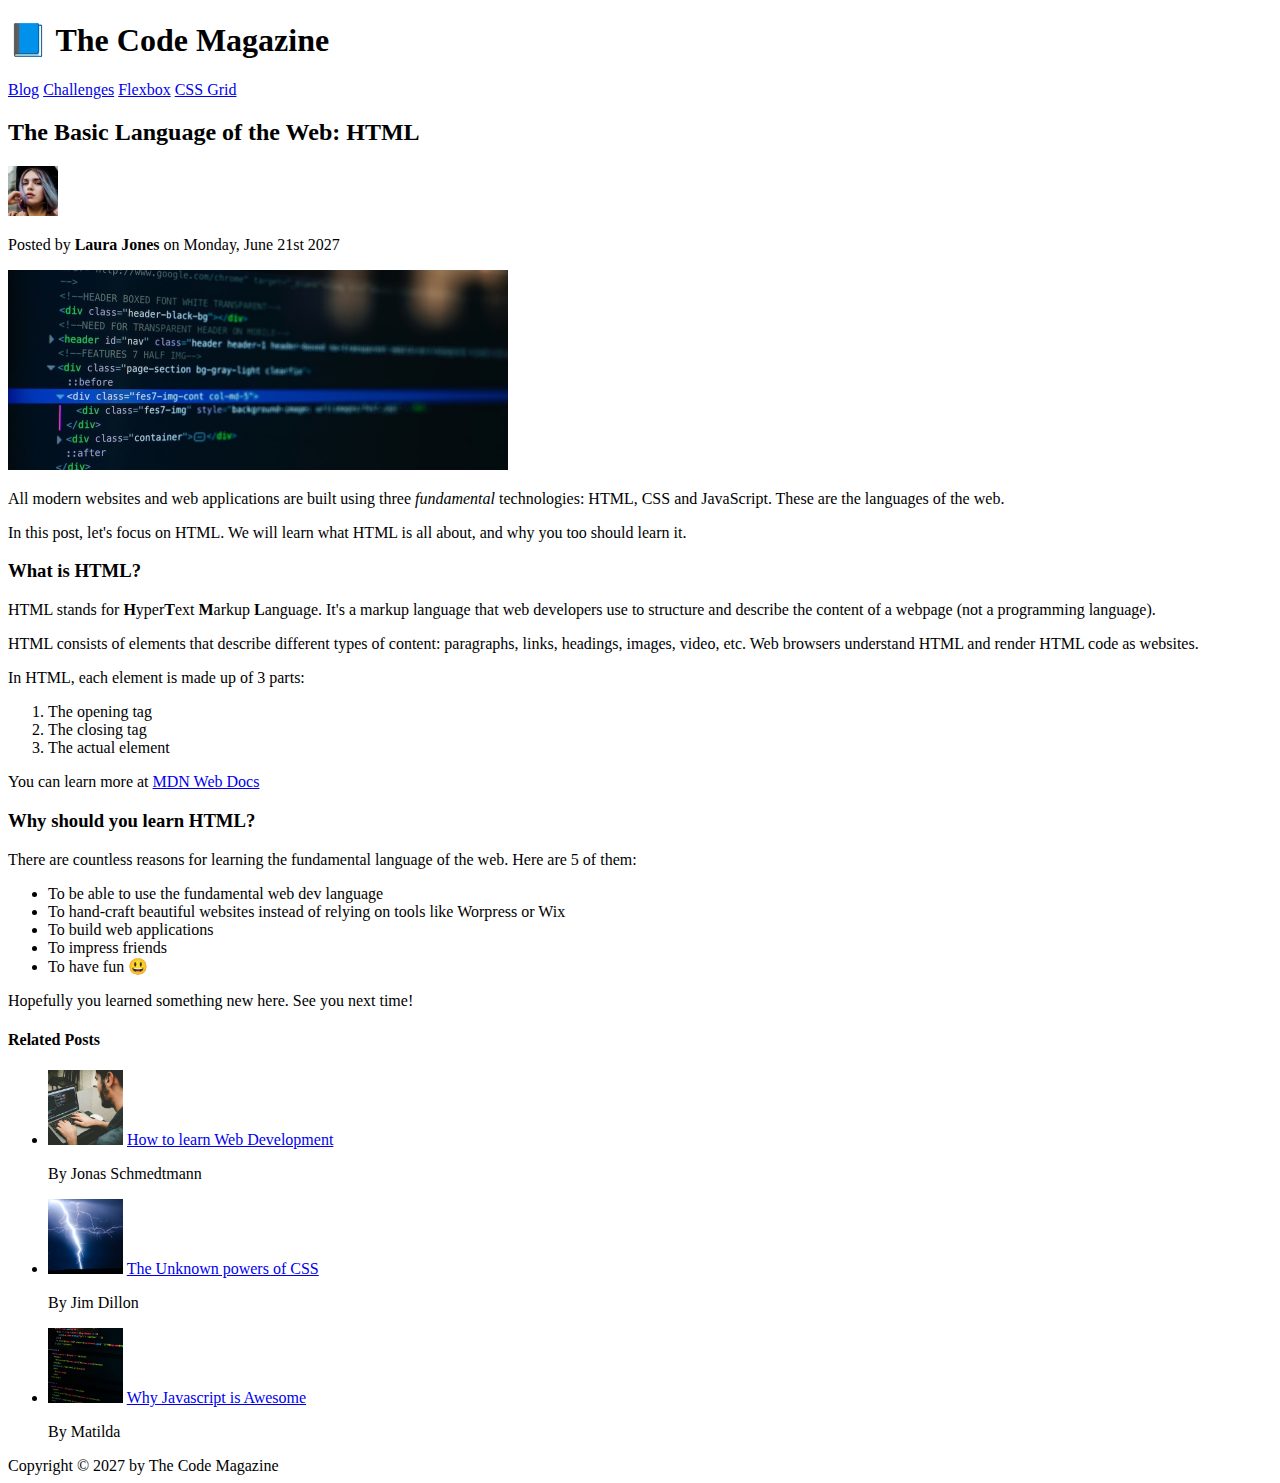
<file: 02-HTML-Fundamentals/index.html>
<!DOCTYPE html>
<html>
  <head>
    <meta charset="UTF-8" />
    <title>The Basic Language of the Web: HTML</title>
  </head>
  <body>
    <header>
      <h1>📘 The Code Magazine</h1>
      <nav>
        <a href="blog.html">Blog</a>
        <a href="#">Challenges</a>
        <a href="#">Flexbox</a>
        <a href="#">CSS Grid</a>
      </nav>
    </header>
    <article>
      <header>
        <h2>The Basic Language of the Web: HTML</h2>
        <img
          src="images/laura-jones.jpg"
          alt="Author of Blog"
          width="50"
          height="50"
        />
        <p>Posted by <strong>Laura Jones</strong> on Monday, June 21st 2027</p>

        <img src="images/post-img.jpg" alt="Screen code" width="500" />
      </header>
      <p>
        All modern websites and web applications are built using three
        <em>fundamental</em>
        technologies: HTML, CSS and JavaScript. These are the languages of the
        web.
      </p>
      <p>
        In this post, let's focus on HTML. We will learn what HTML is all about,
        and why you too should learn it.
      </p>
      <h3>What is HTML?</h3>
      <p>
        HTML stands for <strong>H</strong>yper<strong>T</strong>ext
        <strong>M</strong>arkup <strong>L</strong>anguage. It's a markup
        language that web developers use to structure and describe the content
        of a webpage (not a programming language).
      </p>

      <p>
        HTML consists of elements that describe different types of content:
        paragraphs, links, headings, images, video, etc. Web browsers understand
        HTML and render HTML code as websites.
      </p>

      <p>In HTML, each element is made up of 3 parts:</p>
      <ol>
        <li>The opening tag</li>
        <li>The closing tag</li>
        <li>The actual element</li>
      </ol>
      <p>
        You can learn more at
        <a
          href="https://developer.mozilla.org/en-US/docs/Web/HTML/Element"
          target="_blank"
          >MDN Web Docs
        </a>
      </p>
      <h3>Why should you learn HTML?</h3>
      <p>
        There are countless reasons for learning the fundamental language of the
        web. Here are 5 of them:
      </p>
      <ul>
        <li>To be able to use the fundamental web dev language</li>
        <li>
          To hand-craft beautiful websites instead of relying on tools like
          Worpress or Wix
        </li>

        <li>To build web applications</li>
        <li>To impress friends</li>
        <li>To have fun 😃</li>
      </ul>
      <p>Hopefully you learned something new here. See you next time!</p>
    </article>
    <aside>
      <h4>Related Posts</h4>
      <ul>
        <li>
          <img
            src="images/related-1.jpg"
            alt="Coding person"
            width="75"
            height="75"
          />
          <a href="#">How to learn Web Development</a>
          <p>By Jonas Schmedtmann</p>
        </li>
        <li>
          <img
            src="images/related-2.jpg"
            alt="Lighting"
            width="75"
            height="75"
          />
          <a href="#">The Unknown powers of CSS</a>
          <p>By Jim Dillon</p>
        </li>
        <li>
          <img
            src="images/related-3.jpg"
            alt="Javascript"
            width="75"
            height="75"
          />
          <a href="#">Why Javascript is Awesome</a>
          <p>By Matilda</p>
        </li>
      </ul>
    </aside>
    <footer>Copyright &copy; 2027 by The Code Magazine</footer>
  </body>
</html>
</file>
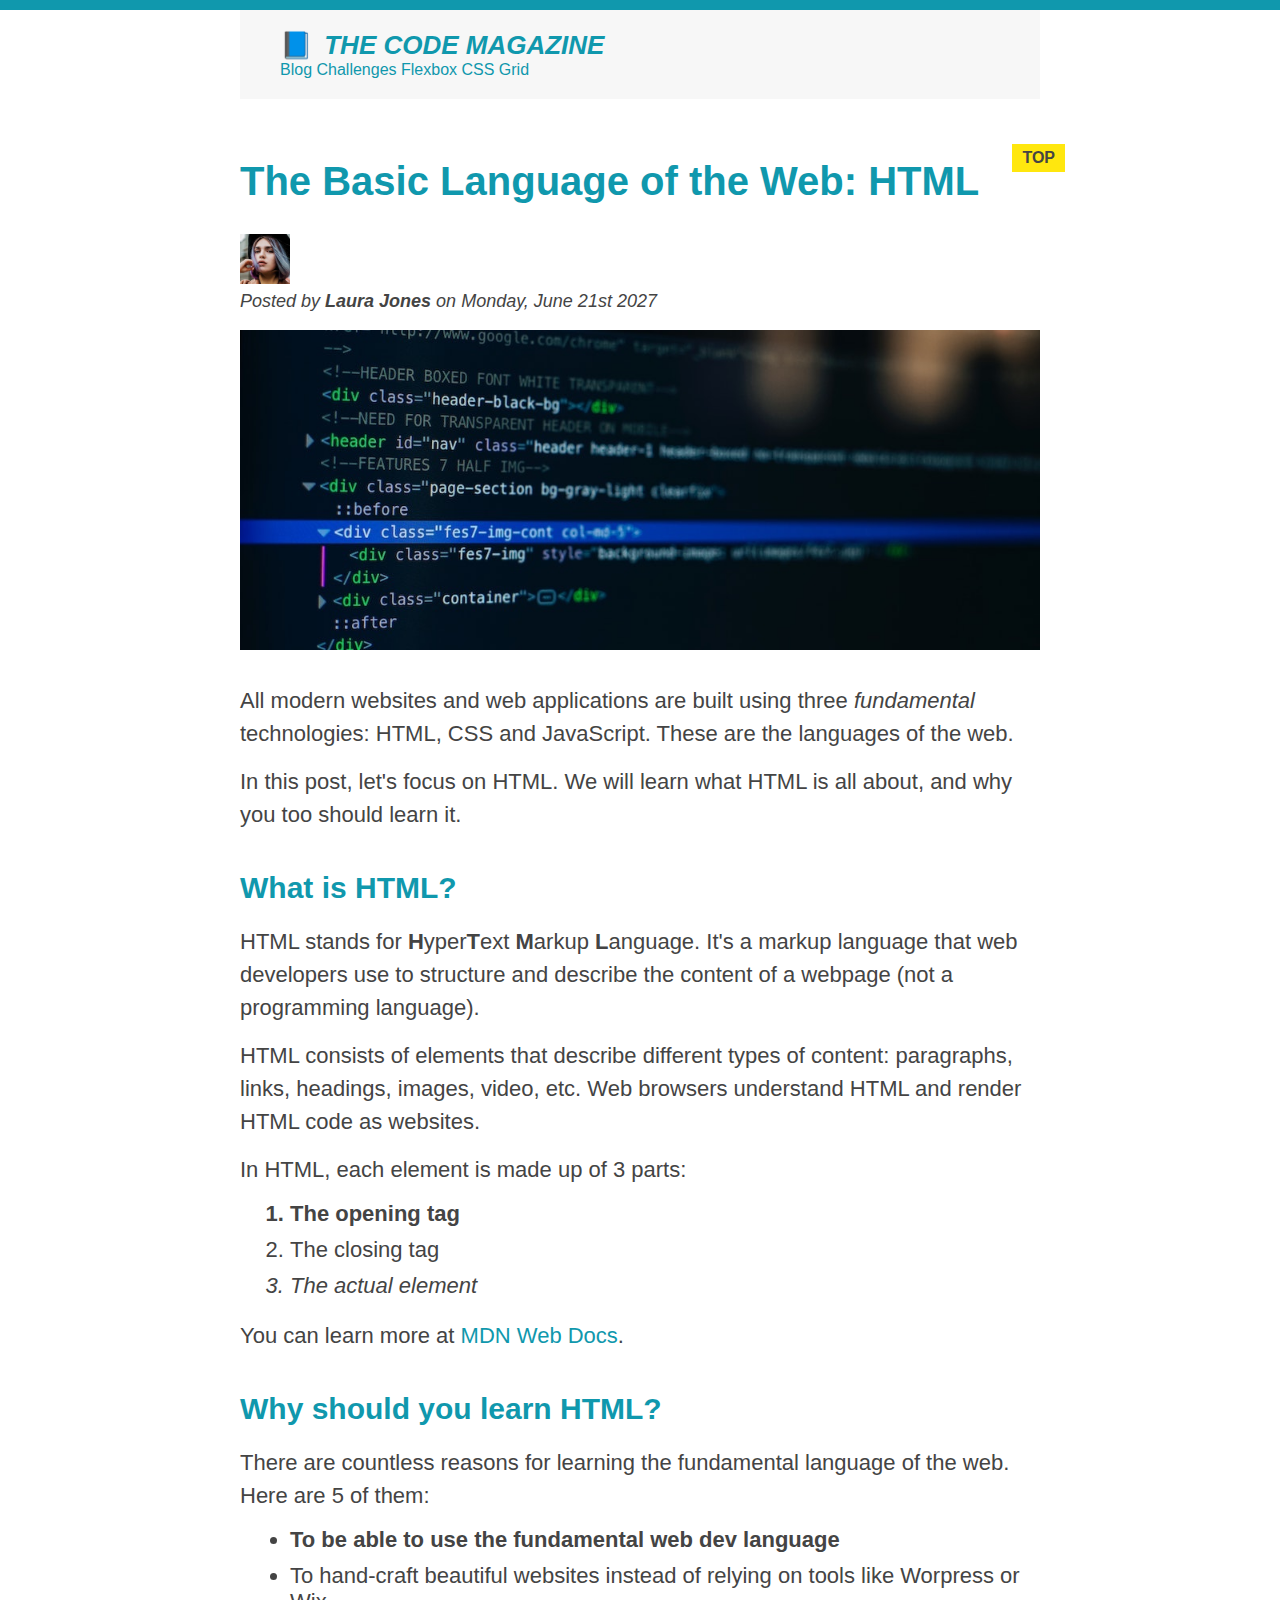
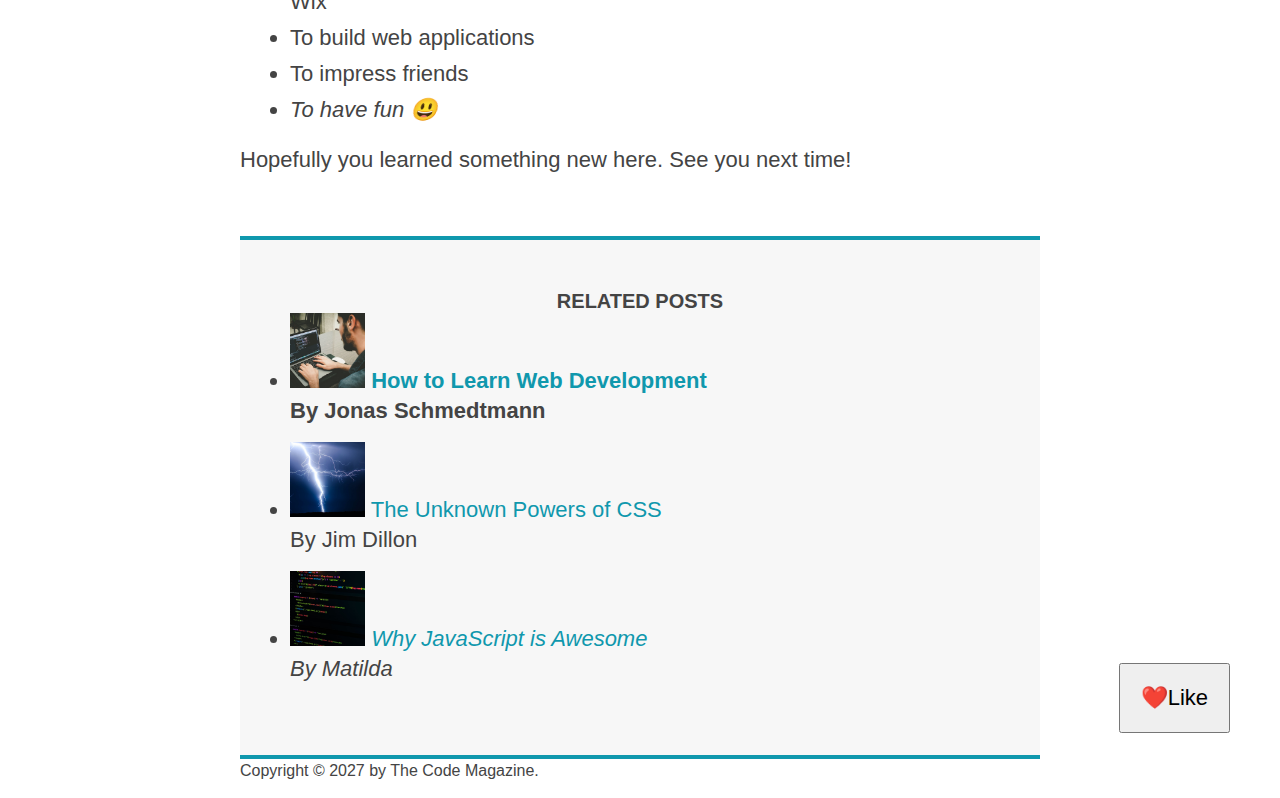
<file: 03-CSS-Fundamentals/index.html>
<!DOCTYPE html>
<html lang="en">
  <head>
    <meta charset="UTF-8" />
    <title>The Basic Language of the Web: HTML</title>
    <link rel="stylesheet" href="style.css" />
  </head>

  <body>
    <!--
    <h1>The Basic Language of the Web: HTML</h1>
    <h2>The Basic Language of the Web: HTML</h2>
    <h3>The Basic Language of the Web: HTML</h3>
    <h4>The Basic Language of the Web: HTML</h4>
    <h5>The Basic Language of the Web: HTML</h5>
    <h6>The Basic Language of the Web: HTML</h6>
    -->
    <div class="container">
      <header class="main-header">
        <h1 class="">📘 The Code Magazine</h1>

        <nav>
          <a href="blog.html">Blog</a>
          <a href="#">Challenges</a>
          <a href="#">Flexbox</a>
          <a href="#">CSS Grid</a>
        </nav>
      </header>

      <article>
        <header class="post-header">
          <h2>The Basic Language of the Web: HTML</h2>

          <img
            src="img/laura-jones.jpg"
            alt="Headshot of Laura Jones"
            height="50"
            width="50"
          />

          <p class="author">
            Posted by <strong>Laura Jones</strong> on Monday, June 21st 2027
          </p>

          <img
            src="img/post-img.jpg"
            alt="HTML code on a screen"
            width="500"
            height="200"
            class="post-img"
          />
        </header>

        <p>
          All modern websites and web applications are built using three
          <em>fundamental</em>
          technologies: HTML, CSS and JavaScript. These are the languages of the
          web.
        </p>

        <p>
          In this post, let's focus on HTML. We will learn what HTML is all
          about, and why you too should learn it.
        </p>

        <h3>What is HTML?</h3>
        <p>
          HTML stands for <strong>H</strong>yper<strong>T</strong>ext
          <strong>M</strong>arkup <strong>L</strong>anguage. It's a markup
          language that web developers use to structure and describe the content
          of a webpage (not a programming language).
        </p>
        <p>
          HTML consists of elements that describe different types of content:
          paragraphs, links, headings, images, video, etc. Web browsers
          understand HTML and render HTML code as websites.
        </p>
        <p>In HTML, each element is made up of 3 parts:</p>

        <ol>
          <li>The opening tag</li>
          <li>The closing tag</li>
          <li>The actual element</li>
        </ol>

        <p>
          You can learn more at
          <a
            href="https://developer.mozilla.org/en-US/docs/Web/HTML"
            target="_blank"
            >MDN Web Docs</a
          >.
        </p>

        <h3>Why should you learn HTML?</h3>

        <p>
          There are countless reasons for learning the fundamental language of
          the web. Here are 5 of them:
        </p>

        <ul>
          <li>To be able to use the fundamental web dev language</li>
          <li>
            To hand-craft beautiful websites instead of relying on tools like
            Worpress or Wix
          </li>
          <li>To build web applications</li>
          <li>To impress friends</li>
          <li>To have fun 😃</li>
        </ul>

        <p>Hopefully you learned something new here. See you next time!</p>
      </article>

      <aside>
        <h4>Related posts</h4>

        <ul>
          <li>
            <img
              src="img/related-1.jpg"
              alt="Person programming"
              width="75"
              width="75"
            />
            <a href="#">How to Learn Web Development</a>
            <p>By Jonas Schmedtmann</p>
          </li>
          <li>
            <img
              src="img/related-2.jpg"
              alt="Lightning"
              width="75"
              heigth="75"
            />
            <a href="#">The Unknown Powers of CSS</a>
            <p>By Jim Dillon</p>
          </li>
          <li>
            <img
              src="img/related-3.jpg"
              alt="JavaScript code on a screen"
              width="75"
              height="75"
            />
            <a href="#">Why JavaScript is Awesome</a>
            <p>By Matilda</p>
          </li>
        </ul>
      </aside>

      <footer><p>Copyright &copy; 2027 by The Code Magazine.</p></footer>
      <button>❤️Like</button>
    </div>
  </body>
</html>
</file>
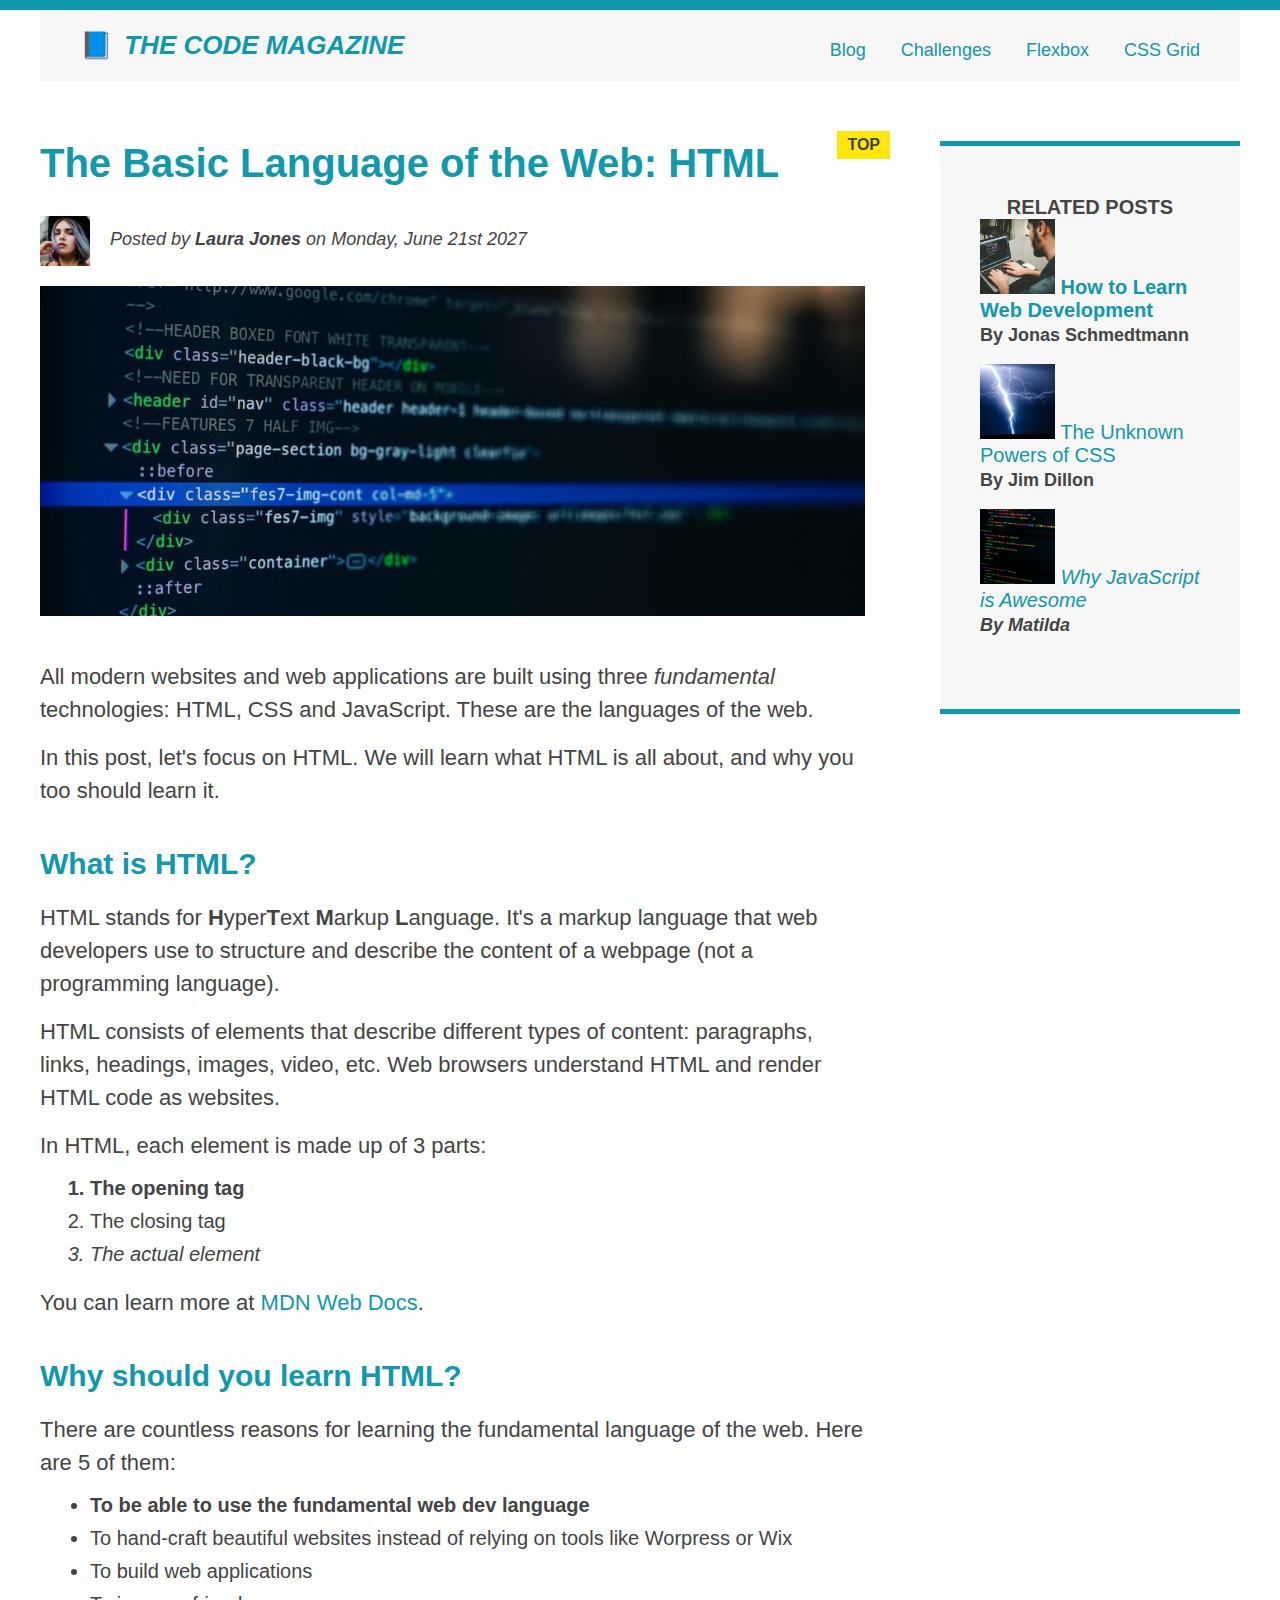
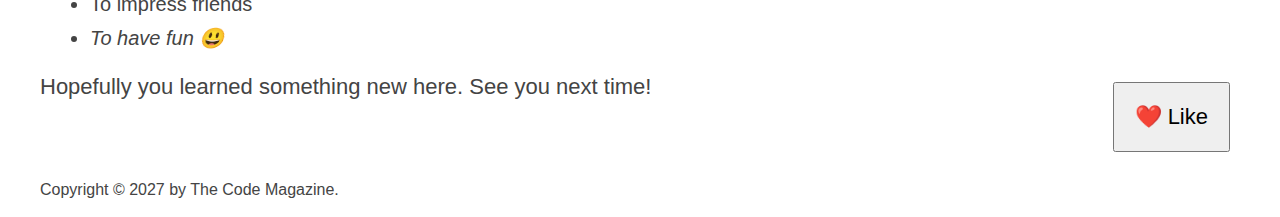
<file: 04-CSS-Layouts/index.html>
<!DOCTYPE html>
<html lang="en">
  <head>
    <meta charset="UTF-8" />
    <link href="style.css" rel="stylesheet" />

    <title>The Basic Language of the Web: HTML</title>
  </head>
  <body>
    <!--
    <h1>The Basic Language of the Web: HTML</h1>
    <h2>The Basic Language of the Web: HTML</h2>
    <h3>The Basic Language of the Web: HTML</h3>
    <h4>The Basic Language of the Web: HTML</h4>
    <h5>The Basic Language of the Web: HTML</h5>
    <h6>The Basic Language of the Web: HTML</h6>
    -->

    <div class="container">
      <header class="main-header clearfix">
        <h1>📘 The Code Magazine</h1>

        <nav>
          <!-- <strong>This is the navigation</strong> -->
          <a href="blog.html">Blog</a>
          <a href="#">Challenges</a>
          <a href="flexbox.html">Flexbox</a>
          <a href="css-grid.html">CSS Grid</a>
        </nav>
      </header>

      <article>
        <header class="post-header">
          <h2>The Basic Language of the Web: HTML</h2>

          <img
            src="img/laura-jones.jpg"
            alt="Headshot of Laura Jones"
            height="50"
            width="50"
            class="author-img"
          />

          <p id="author" class="author">
            Posted by <strong>Laura Jones</strong> on Monday, June 21st 2027
          </p>

          <img
            src="img/post-img.jpg"
            alt="HTML code on a screen"
            width="500"
            height="200"
            class="post-img"
          />
          <button>❤️ Like</button>
        </header>

        <p>
          All modern websites and web applications are built using three
          <em>fundamental</em>
          technologies: HTML, CSS and JavaScript. These are the languages of the
          web.
        </p>

        <p>
          In this post, let's focus on HTML. We will learn what HTML is all
          about, and why you too should learn it.
        </p>

        <h3>What is HTML?</h3>
        <p>
          HTML stands for <strong>H</strong>yper<strong>T</strong>ext
          <strong>M</strong>arkup <strong>L</strong>anguage. It's a markup
          language that web developers use to structure and describe the content
          of a webpage (not a programming language).
        </p>
        <p>
          HTML consists of elements that describe different types of content:
          paragraphs, links, headings, images, video, etc. Web browsers
          understand HTML and render HTML code as websites.
        </p>
        <p>In HTML, each element is made up of 3 parts:</p>

        <ol>
          <li class="first-li">The opening tag</li>
          <li>The closing tag</li>
          <li>The actual element</li>
        </ol>

        <p>
          You can learn more at
          <a
            href="https://developer.mozilla.org/en-US/docs/Web/HTML"
            target="_blank"
            >MDN Web Docs</a
          >.
        </p>

        <h3>Why should you learn HTML?</h3>

        <p>
          There are countless reasons for learning the fundamental language of
          the web. Here are 5 of them:
        </p>

        <ul>
          <li class="first-li">
            To be able to use the fundamental web dev language
          </li>
          <li>
            To hand-craft beautiful websites instead of relying on tools like
            Worpress or Wix
          </li>
          <li>To build web applications</li>
          <li>To impress friends</li>
          <li>To have fun 😃</li>
        </ul>

        <p>Hopefully you learned something new here. See you next time!</p>
      </article>

      <aside>
        <h4>Related posts</h4>

        <ul class="related">
          <li>
            <img
              src="img/related-1.jpg"
              alt="Person programming"
              width="75"
              height="75"
            />
            <a href="#">How to Learn Web Development</a>
            <p class="related-author">By Jonas Schmedtmann</p>
          </li>
          <li>
            <img
              src="img/related-2.jpg"
              alt="Lightning"
              width="75"
              height="75"
            />
            <a href="#">The Unknown Powers of CSS</a>
            <p class="related-author">By Jim Dillon</p>
          </li>
          <li>
            <img
              src="img/related-3.jpg"
              alt="JavaScript code on a screen"
              width="75"
              height="75"
            />
            <a href="#">Why JavaScript is Awesome</a>
            <p class="related-author">By Matilda</p>
          </li>
        </ul>
      </aside>

      <footer>
        <p id="copyright" class="copyright text">
          Copyright &copy; 2027 by The Code Magazine.
        </p>
      </footer>
    </div>
  </body>
</html>
</file>
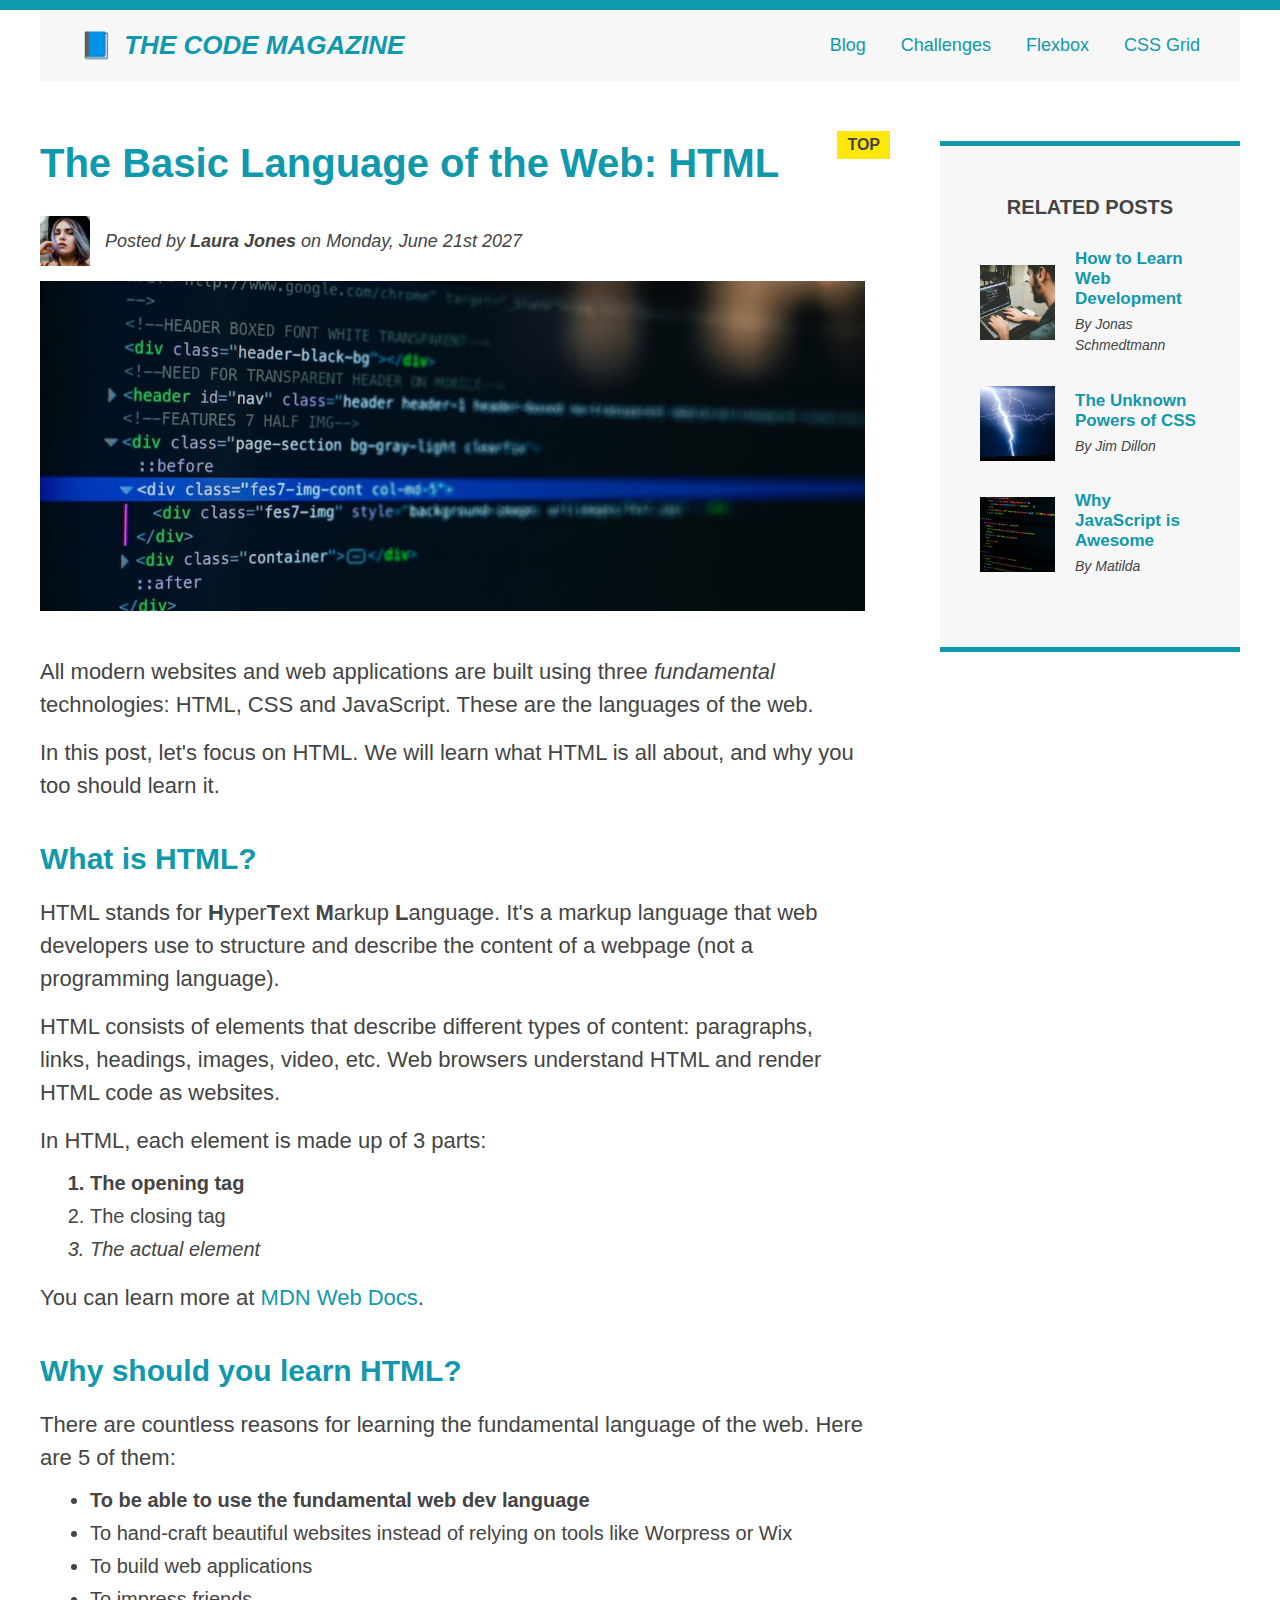
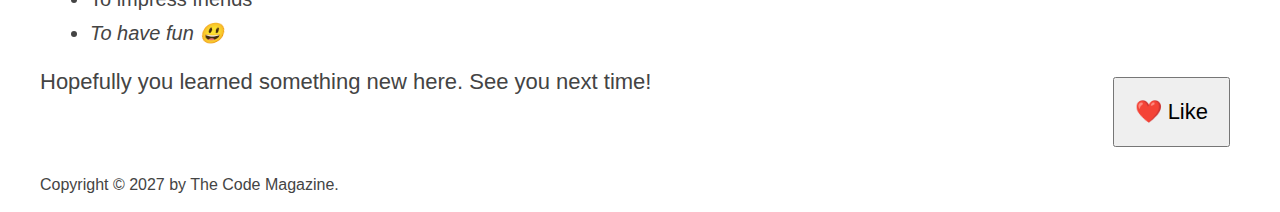
<file: 04-CSS-Layouts/Flex-box/index.html>
<!DOCTYPE html>
<html lang="en">
  <head>
    <meta charset="UTF-8" />
    <link href="style.css" rel="stylesheet" />

    <title>The Basic Language of the Web: HTML</title>
  </head>
  <body>
    <!--
    <h1>The Basic Language of the Web: HTML</h1>
    <h2>The Basic Language of the Web: HTML</h2>
    <h3>The Basic Language of the Web: HTML</h3>
    <h4>The Basic Language of the Web: HTML</h4>
    <h5>The Basic Language of the Web: HTML</h5>
    <h6>The Basic Language of the Web: HTML</h6>
    -->

    <div class="container">
      <header class="main-header clearfix">
        <h1>📘 The Code Magazine</h1>

        <nav>
          <!-- <strong>This is the navigation</strong> -->
          <a href="blog.html">Blog</a>
          <a href="#">Challenges</a>
          <a href="flexbox.html">Flexbox</a>
          <a href="css-grid.html">CSS Grid</a>
        </nav>
      </header>

      <div class="row">
        <article>
          <header class="post-header">
            <h2>The Basic Language of the Web: HTML</h2>

            <div class="author-box">
              <img
                src="img/laura-jones.jpg"
                alt="Headshot of Laura Jones"
                height="50"
                width="50"
                class="author-img"
              />

              <p id="author" class="author">
                Posted by <strong>Laura Jones</strong> on Monday, June 21st 2027
              </p>
            </div>

            <img
              src="img/post-img.jpg"
              alt="HTML code on a screen"
              width="500"
              height="200"
              class="post-img"
            />
            <button>❤️ Like</button>
          </header>

          <p>
            All modern websites and web applications are built using three
            <em>fundamental</em>
            technologies: HTML, CSS and JavaScript. These are the languages of
            the web.
          </p>

          <p>
            In this post, let's focus on HTML. We will learn what HTML is all
            about, and why you too should learn it.
          </p>

          <h3>What is HTML?</h3>
          <p>
            HTML stands for <strong>H</strong>yper<strong>T</strong>ext
            <strong>M</strong>arkup <strong>L</strong>anguage. It's a markup
            language that web developers use to structure and describe the
            content of a webpage (not a programming language).
          </p>
          <p>
            HTML consists of elements that describe different types of content:
            paragraphs, links, headings, images, video, etc. Web browsers
            understand HTML and render HTML code as websites.
          </p>
          <p>In HTML, each element is made up of 3 parts:</p>

          <ol>
            <li class="first-li">The opening tag</li>
            <li>The closing tag</li>
            <li>The actual element</li>
          </ol>

          <p>
            You can learn more at
            <a
              href="https://developer.mozilla.org/en-US/docs/Web/HTML"
              target="_blank"
              >MDN Web Docs</a
            >.
          </p>

          <h3>Why should you learn HTML?</h3>

          <p>
            There are countless reasons for learning the fundamental language of
            the web. Here are 5 of them:
          </p>

          <ul>
            <li class="first-li">
              To be able to use the fundamental web dev language
            </li>
            <li>
              To hand-craft beautiful websites instead of relying on tools like
              Worpress or Wix
            </li>
            <li>To build web applications</li>
            <li>To impress friends</li>
            <li>To have fun 😃</li>
          </ul>

          <p>Hopefully you learned something new here. See you next time!</p>
        </article>

        <aside>
          <h4>Related posts</h4>

          <ul class="related">
            <li class="related-post">
              <img
                src="img/related-1.jpg"
                alt="Person programming"
                width="75"
                height="75"
              />
              <div>
                <a href="#" class="related-link"
                  >How to Learn Web Development</a
                >
                <p class="related-author">By Jonas Schmedtmann</p>
              </div>
            </li>
            <li class="related-post">
              <img
                src="img/related-2.jpg"
                alt="Lightning"
                width="75"
                height="75"
              />
              <div>
                <a href="#" class="related-link">The Unknown Powers of CSS</a>
                <p class="related-author">By Jim Dillon</p>
              </div>
            </li>
            <li class="related-post">
              <img
                src="img/related-3.jpg"
                alt="JavaScript code on a screen"
                width="75"
                height="75"
              />
              <div>
                <a href="#" class="related-link">Why JavaScript is Awesome</a>
                <p class="related-author">By Matilda</p>
              </div>
            </li>
          </ul>
        </aside>
      </div>

      <footer>
        <p id="copyright" class="copyright text">
          Copyright &copy; 2027 by The Code Magazine.
        </p>
      </footer>
    </div>
  </body>
</html>
</file>
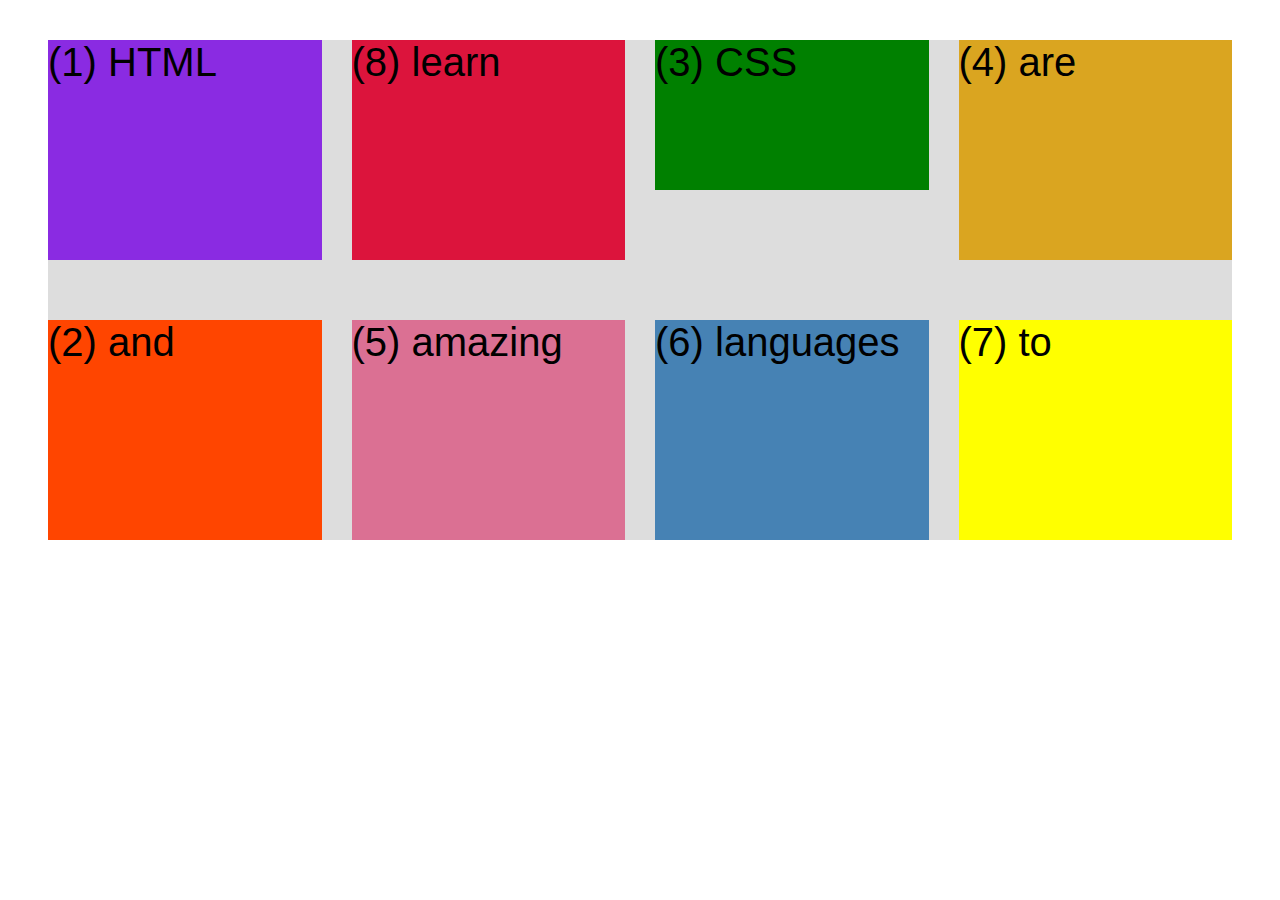
<file: 04-CSS-Layouts/css-grid.html>
<!DOCTYPE html>
<html lang="en">
  <head>
    <meta charset="UTF-8" />
    <meta http-equiv="X-UA-Compatible" content="IE=edge" />
    <meta name="viewport" content="width=device-width, initial-scale=1.0" />
    <title>CSS Grid</title>
    <style>
      .el--1 {
        background-color: blueviolet;
      }
      .el--2 {
        background-color: orangered;
        grid-column: 1/2;
        grid-row: 2/3;
      }
      .el--3 {
        background-color: green;
        height: 150px;
      }
      .el--4 {
        background-color: goldenrod;
      }
      .el--5 {
        background-color: palevioletred;
      }
      .el--6 {
        background-color: steelblue;
      }
      .el--7 {
        background-color: yellow;
      }
      .el--8 {
        background-color: crimson;
        grid-column: 2/3;
        grid-row: 1/2;
      }

      .container--1 {
        /* STARTER */
        font-family: sans-serif;
        background-color: #ddd;
        font-size: 40px;
        margin: 40px;
        height: 500px;
        display: grid;
        grid-template-columns: repeat(4, 1fr);
        grid-template-rows: 1fr 1fr;
        column-gap: 30px;
        row-gap: 60px;

        /* CSS GRID */
      }

      .container--2 {
        /* STARTER */
        font-family: sans-serif;
        background-color: black;
        font-size: 40px;
        margin: 100px;
        display: none;
        width: 1000px;
        height: 600px;

        /* CSS GRID */
      }
    </style>
  </head>
  <body>
    <div class="container--1">
      <div class="el el--1">(1) HTML</div>
      <div class="el el--2">(2) and</div>
      <div class="el el--3">(3) CSS</div>
      <div class="el el--4">(4) are</div>
      <div class="el el--5">(5) amazing</div>
      <div class="el el--6">(6) languages</div>
      <div class="el el--7">(7) to</div>
      <div class="el el--8">(8) learn</div>
    </div>

    <div class="container--2">
      <div class="el el--1">(1)</div>
      <div class="el el--3">(3)</div>
      <div class="el el--4">(4)</div>
      <div class="el el--5">(5)</div>
      <div class="el el--6">(6)</div>
      <div class="el el--7">(7)</div>
    </div>
  </body>
</html>
</file>
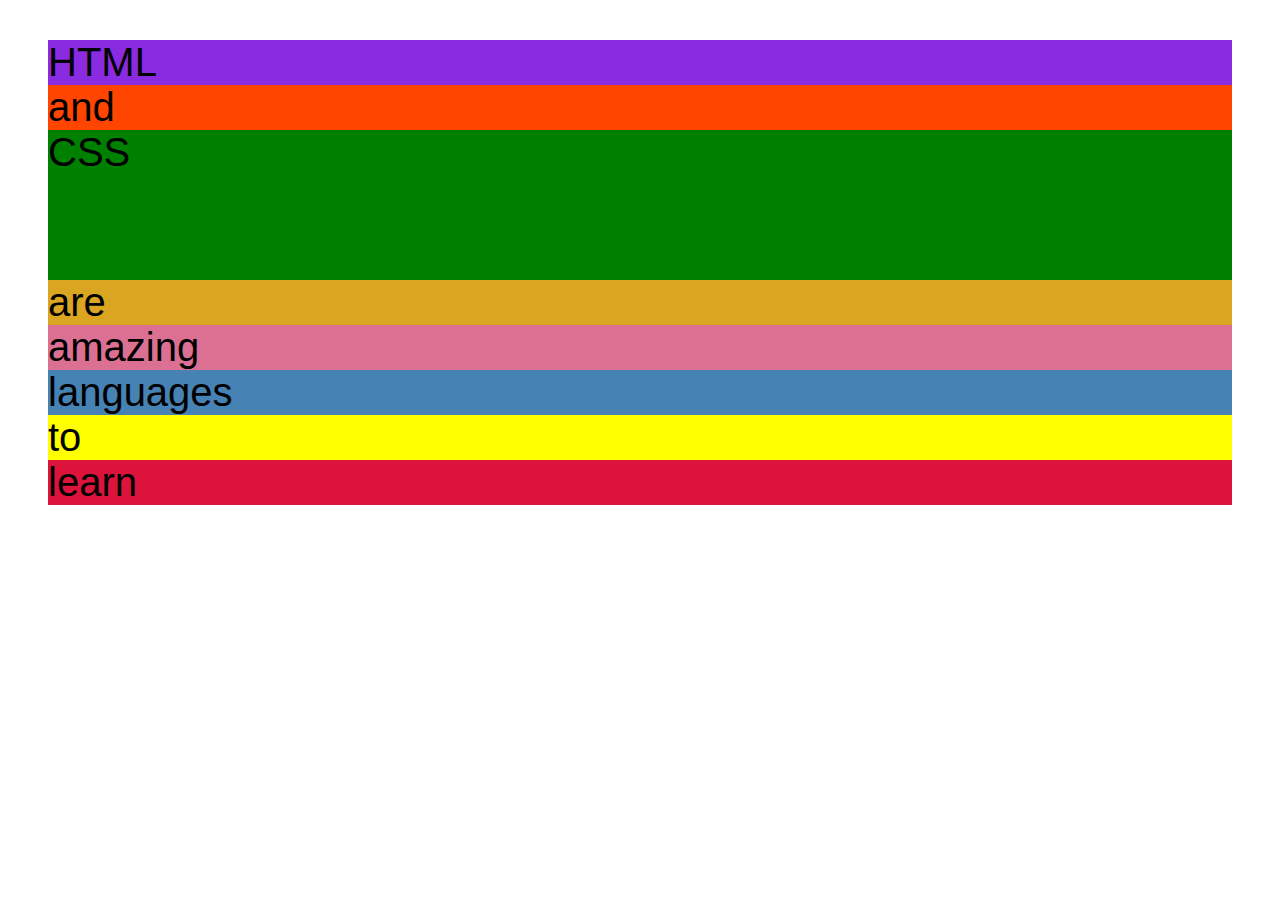
<file: 04-CSS-Layouts/flexbox.html>
<!DOCTYPE html>
<html lang="en">
  <head>
    <meta charset="UTF-8" />
    <meta http-equiv="X-UA-Compatible" content="IE=edge" />
    <meta name="viewport" content="width=device-width, initial-scale=1.0" />
    <title>Flexbox</title>
    <style>
      .el--1 {
        background-color: blueviolet;
      }
      .el--2 {
        background-color: orangered;
      }
      .el--3 {
        background-color: green;
        height: 150px;
      }
      .el--4 {
        background-color: goldenrod;
      }
      .el--5 {
        background-color: palevioletred;
      }
      .el--6 {
        background-color: steelblue;
      }
      .el--7 {
        background-color: yellow;
      }
      .el--8 {
        background-color: crimson;
      }

      .container {
        /* STARTER */
        font-family: sans-serif;
        background-color: #ddd;
        font-size: 40px;
        margin: 40px;

        /* FLEXBOX */
      }
    </style>
  </head>
  <body>
    <div class="container">
      <div class="el el--1">HTML</div>
      <div class="el el--2">and</div>
      <div class="el el--3">CSS</div>
      <div class="el el--4">are</div>
      <div class="el el--5">amazing</div>
      <div class="el el--6">languages</div>
      <div class="el el--7">to</div>
      <div class="el el--8">learn</div>
    </div>
  </body>
</html>
</file>
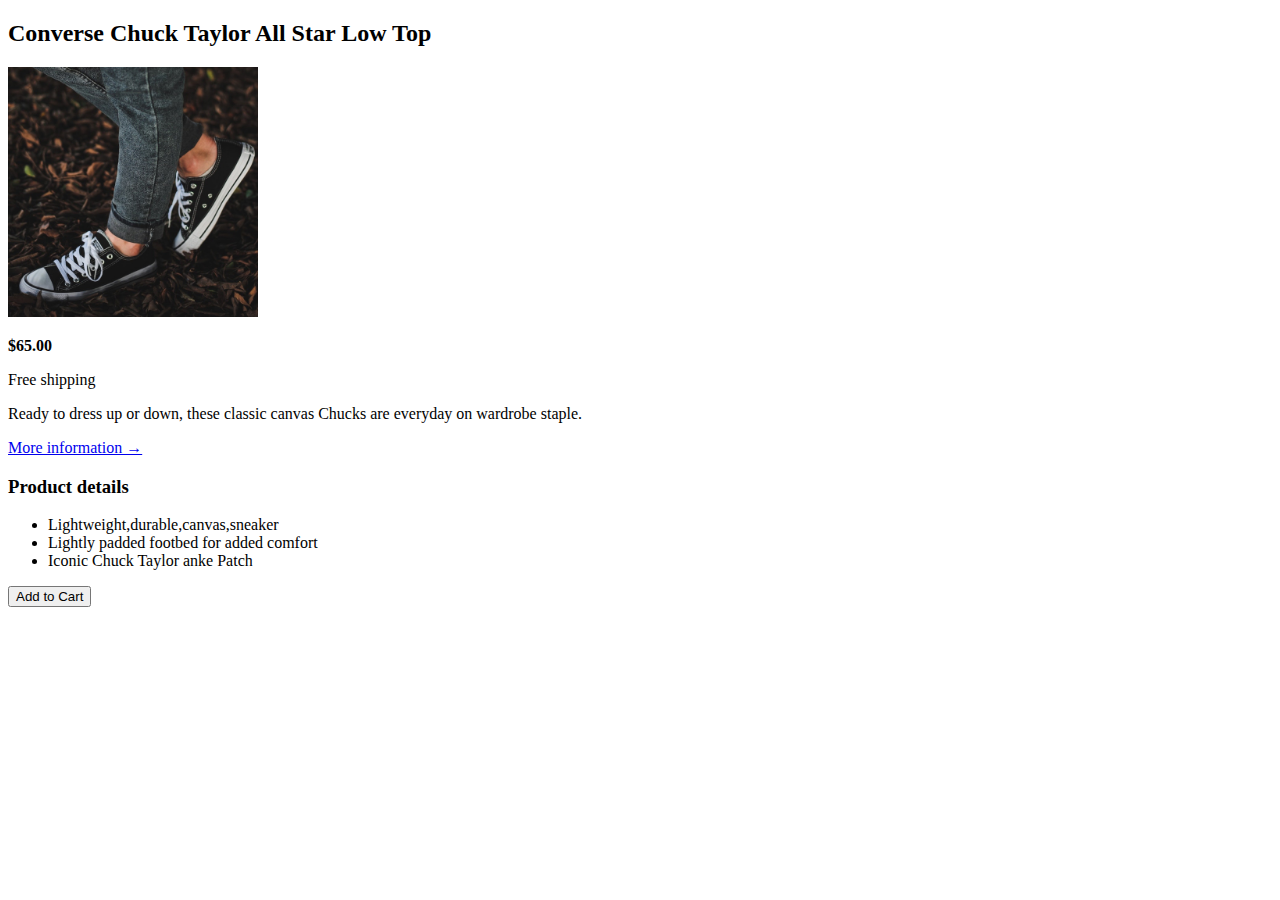
<file: 02-HTML-Fundamentals/challenges/challenge.html>
<!DOCTYPE html>
<html lang="en">
  <head>
    <meta charset="UTF-8" />
    <meta http-equiv="X-UA-Compatible" content="IE=edge" />
    <meta name="viewport" content="width=device-width, initial-scale=1.0" />
    <title>Taylor shoes</title>
  </head>
  <body>
    <article>
      <h2>Converse Chuck Taylor All Star Low Top</h2>
      <img src="images/shoes.jpg" alt="Taylor shoes" width="250" height="250" />
      <p><strong>$65.00</strong></p>
      <p>Free shipping</p>
      <p>
        Ready to dress up or down, these classic canvas Chucks are everyday on
        wardrobe staple.
      </p>
      <a href="#">More information &rightarrow;</a>
      <h3>Product details</h3>
      <ul>
        <li>Lightweight,durable,canvas,sneaker</li>
        <li>Lightly padded footbed for added comfort</li>
        <li>Iconic Chuck Taylor anke Patch</li>
      </ul>
      <button>Add to Cart</button>
    </article>
  </body>
</html>
</file>
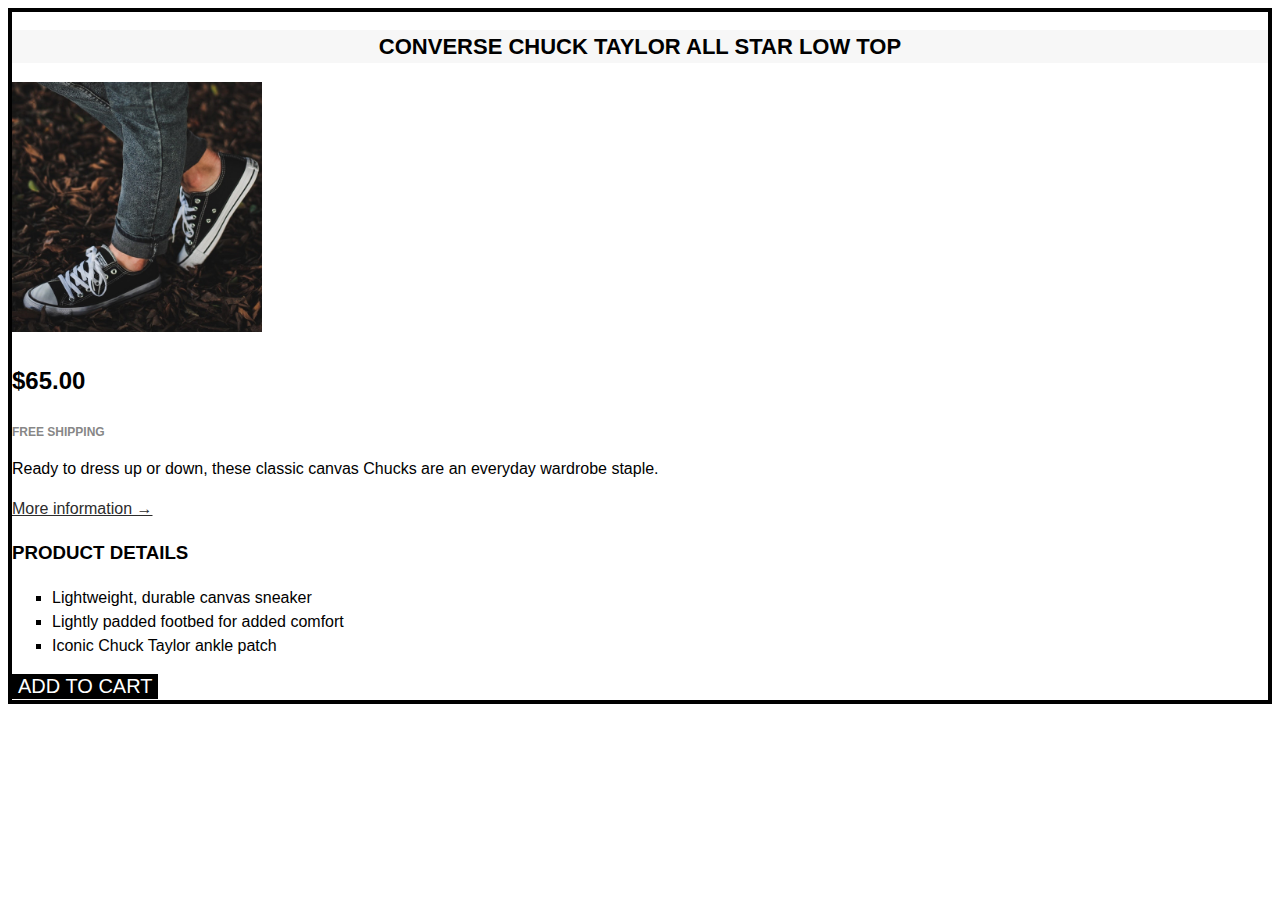
<file: 03-CSS-Fundamentals/challenges/challenge1.html>
<!DOCTYPE html>
<html lang="en">
  <head>
    <meta charset="UTF-8" />
    <meta http-equiv="X-UA-Compatible" content="IE=edge" />
    <meta name="viewport" content="width=device-width, initial-scale=1.0" />
    <link rel="stylesheet" href="challenge1.css" />
    <title>Challenge 1</title>
  </head>
  <body>
    <article>
      <h2 class="top-heading">Converse Chuck taylor all star low top</h2>
      <img src="images/shoes.jpg" alt="Taylor shoe" width="250" height="250" />
      <p class="price">$65.00</p>
      <p class="free-shipping">Free shipping</p>
      <p>
        Ready to dress up or down, these classic canvas Chucks are an everyday
        wardrobe staple.
      </p>
      <a href="#">More information &rightarrow;</a>
      <h3 class="product-heading">Product details</h3>
      <ul class="product-list">
        <li>Lightweight, durable canvas sneaker</li>

        <li>Lightly padded footbed for added comfort</li>
        <li>Iconic Chuck Taylor ankle patch</li>
      </ul>
      <button class="add-btn">Add to Cart</button>
    </article>
  </body>
</html>
</file>
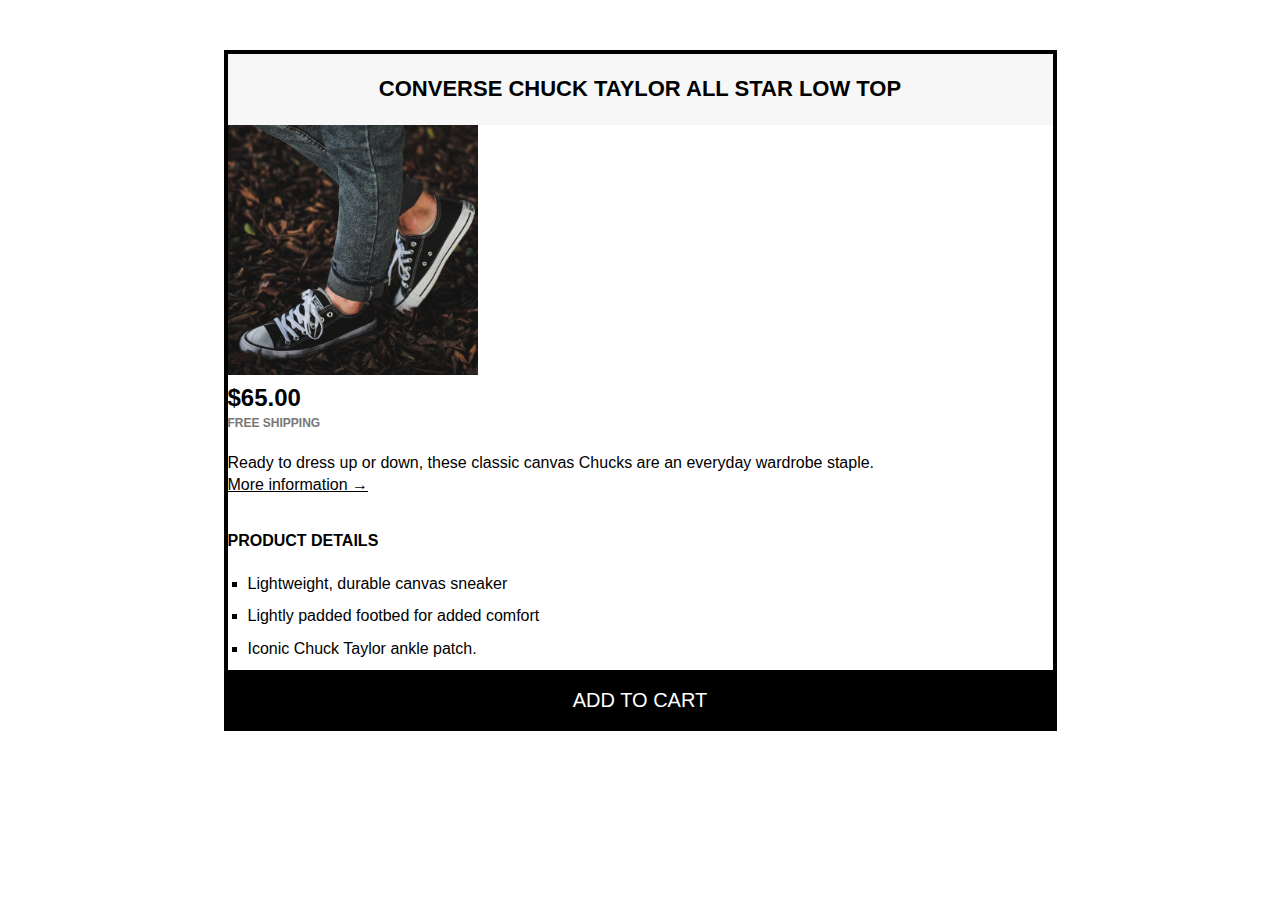
<file: 03-CSS-Fundamentals/challenges/challenge2.html>
<!DOCTYPE html>
<html lang="en">
  <head>
    <meta charset="UTF-8" />
    <meta http-equiv="X-UA-Compatible" content="IE=edge" />
    <meta name="viewport" content="width=device-width, initial-scale=1.0" />
    <link rel="stylesheet" href="challenge2.css" />
    <title>Challenge 2</title>
  </head>
  <body>
    <article class="container">
      <h2 class="product-title">Converse chuck taylor all star low top</h2>
      <img src="images/shoes.jpg" alt="Taylor shoes" class="shoes-img" />
      <p class="price">$65.00</p>
      <p class="free-shipping">Free shipping</p>
      <p>
        Ready to dress up or down, these classic canvas Chucks are an everyday
        wardrobe staple.
      </p>
      <a href="#" class="more-info">More information &rightarrow;</a>
      <h4 class="detail-title">Product details</h4>
      <ul class="product-list">
        <li>Lightweight, durable canvas sneaker</li>
        <li>Lightly padded footbed for added comfort</li>
        <li>Iconic Chuck Taylor ankle patch.</li>
      </ul>
      <button class="add-btn">Add to cart</button>
    </article>
  </body>
</html>
</file>
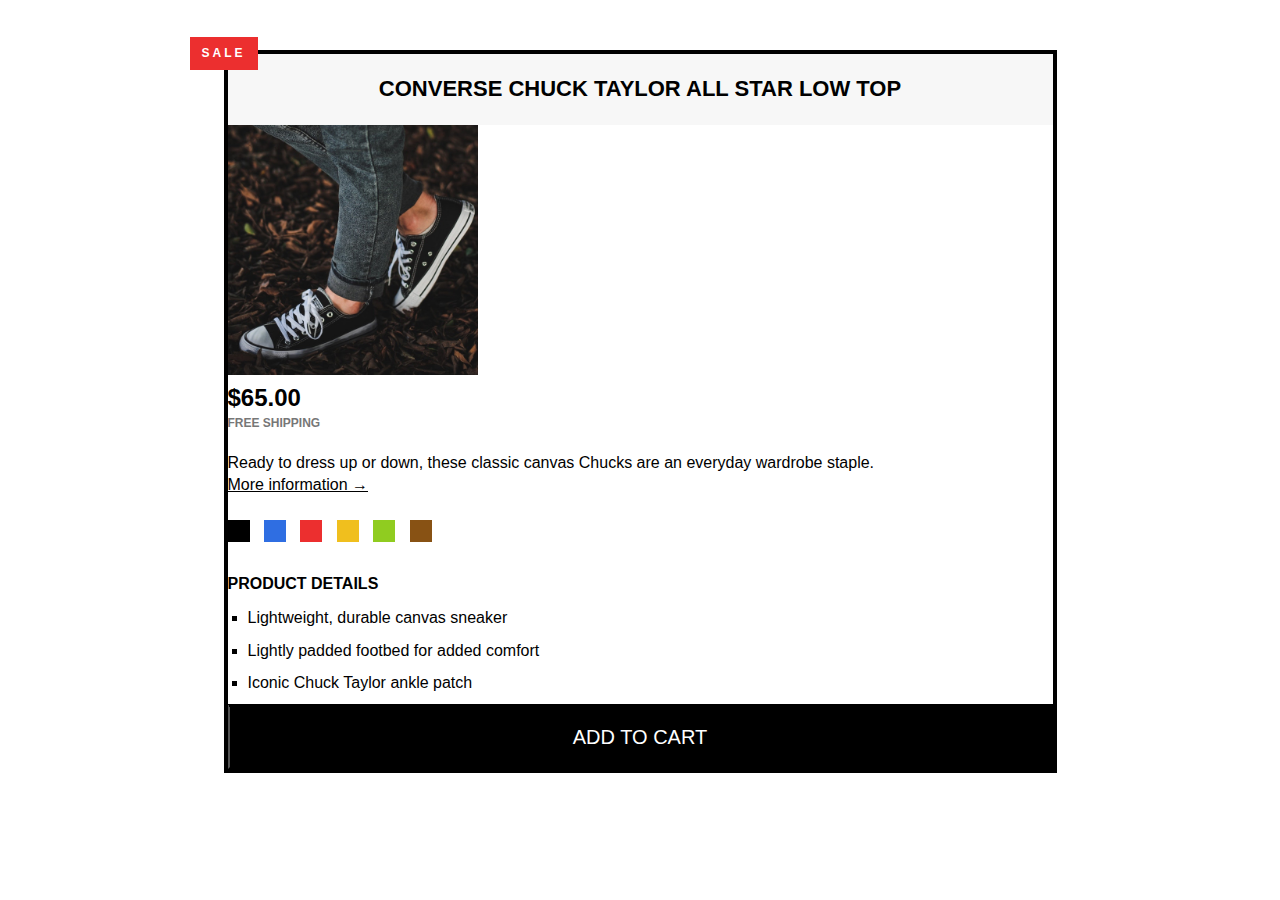
<file: 03-CSS-Fundamentals/challenges/challenge3.html>
<!DOCTYPE html>
<html lang="en">
  <head>
    <meta charset="UTF-8" />
    <meta http-equiv="X-UA-Compatible" content="IE=edge" />
    <meta name="viewport" content="width=device-width, initial-scale=1.0" />
    <link rel="stylesheet" href="challenge3.css" />
    <title>Challenge 3</title>
  </head>
  <body>
    <article>
      <h2 class="product-heading">Converse chuck Taylor all star low top</h2>
      <div class="sale">Sale</div>
      <img src="images/shoes.jpg" alt="Taylor shoes" class="shoes-img" />
      <p class="price">$65.00</p>
      <p class="free-shipping">Free shipping</p>
      <p>
        Ready to dress up or down, these classic canvas Chucks are an everyday
        wardrobe staple.
      </p>
      <a href="#">More information &rightarrow;</a>
      <div class="color-box">
        <div class="box" id="black"></div>
        <div class="box" id="blue"></div>
        <div class="box" id="red"></div>
        <div class="box" id="yellow"></div>
        <div class="box" id="green"></div>
        <div class="box" id="brown"></div>
      </div>
      <h4 class="detail-heading">Product details</h4>
      <ul class="detail-list">
        <li>Lightweight, durable canvas sneaker</li>
        <li>Lightly padded footbed for added comfort</li>
        <li>Iconic Chuck Taylor ankle patch</li>
      </ul>
      <button class="cart-btn">Add to Cart</button>
    </article>
  </body>
</html>
</file>
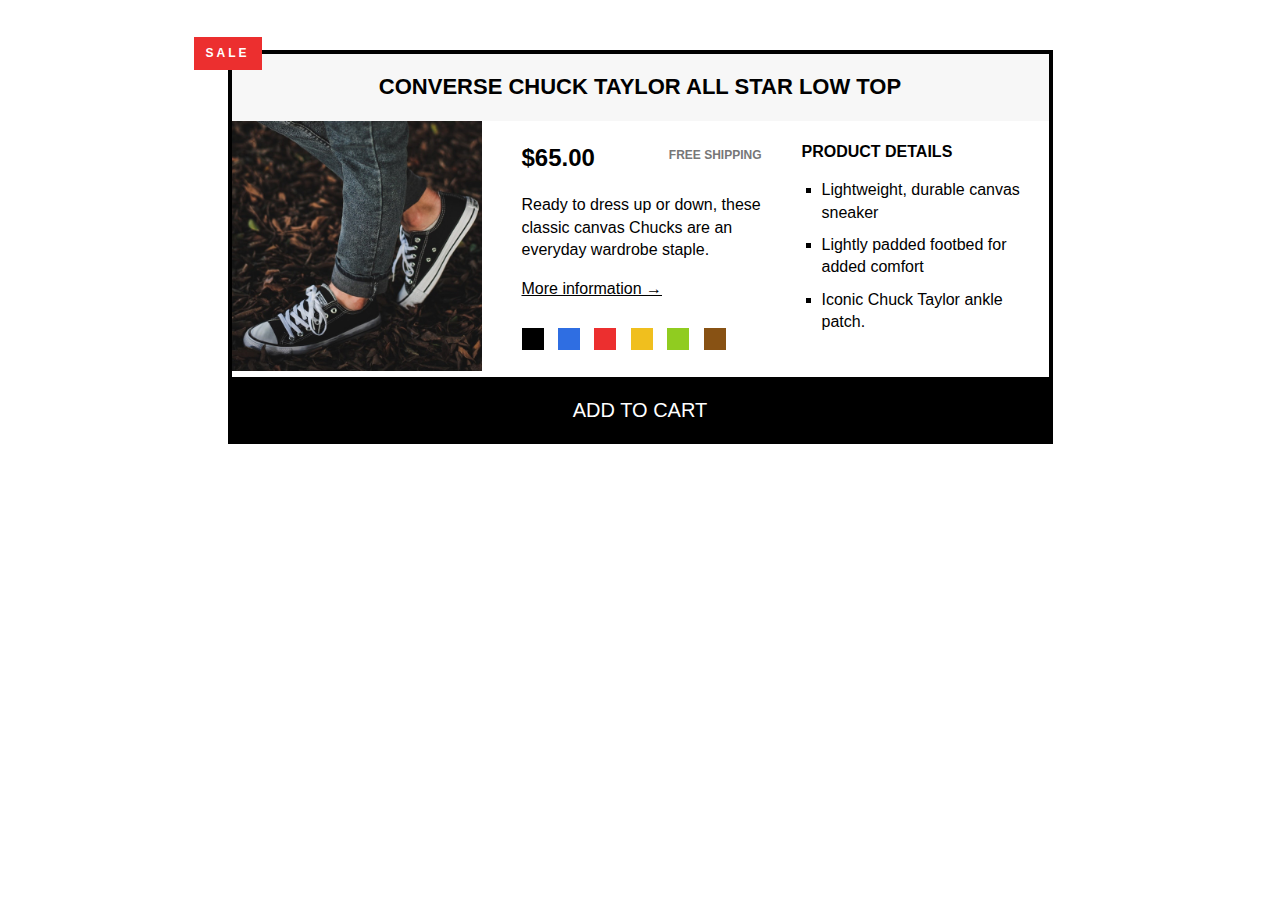
<file: 04-CSS-Layouts/challenges/01-challenge.html>
<!DOCTYPE html>
<html lang="en">
  <head>
    <meta charset="UTF-8" />
    <meta http-equiv="X-UA-Compatible" content="IE=edge" />
    <meta name="viewport" content="width=device-width, initial-scale=1.0" />
    <link rel="stylesheet" href="01-challenge.css" />
    <title>Float</title>
  </head>
  <body>
    <article>
      <header>
        <h2 class="product-title">Converse chuck taylor all star low top</h2>
      </header>
      <div class="sale">Sale</div>
      <main>
        <div class="img-container">
          <img src="images/shoes.jpg" alt="Taylor shoes" class="shoes-img" />
        </div>
        <div class="feature-container">
          <div class="price-shipping">
            <p class="price">$65.00</p>
            <p class="free-shipping">Free shipping</p>
          </div>
          <p class="description">
            Ready to dress up or down, these classic canvas Chucks are an
            everyday wardrobe staple.
          </p>
          <a href="#">More information &rightarrow;</a>
          <div class="box-container">
            <div class="box" id="black"></div>
            <div class="box" id="blue"></div>
            <div class="box" id="red"></div>
            <div class="box" id="yellow"></div>
            <div class="box" id="green"></div>
            <div class="box" id="brown"></div>
          </div>
        </div>
        <div class="details-container">
          <h3 class="detail-title">Product Details</h3>
          <ul class="detail-list">
            <li>Lightweight, durable canvas sneaker</li>
            <li>Lightly padded footbed for added comfort</li>
            <li>Iconic Chuck Taylor ankle patch.</li>
          </ul>
        </div>
      </main>
      <footer>
        <button class="cart-btn">Add to cart</button>
      </footer>
    </article>
  </body>
</html>
</file>
<file: 03-CSS-Fundamentals/style.css>
* {
  margin: 0;
  padding: 0;
}

body {
  font-family: sans-serif;
  color: #444;
  border-top: 10px solid #1098ad;
  position: relative;
}
.container {
  width: 800px;
  margin: 0 auto;
}
.main-header {
  background-color: #f7f7f7;
  padding: 20px 40px;
  margin-bottom: 60px;
}
aside {
  background-color: #f7f7f7;
  border-top: 4px solid #1098ad;
  border-bottom: 4px solid #1098ad;
  padding: 50px 0;
}
article {
  margin-bottom: 60px;
}
.author {
  font-size: 18px;
  font-style: italic;
}
.post-header {
  margin-bottom: 30px;
}
h1 {
  font-size: 26px;
  color: #1098ad;
  font-style: italic;
  text-transform: uppercase;
  font-style: italic;
}
h1::first-letter {
  font-style: normal;
  margin-right: 5px;
}
h2 {
  font-size: 40px;
  color: #1098ad;
  margin-bottom: 30px;
  position: relative;
}
h2::after {
  content: "TOP";
  background-color: #ffe70e;
  font-size: 16px;
  font-weight: bold;
  padding: 5px 10px;
  position: absolute;
  top: -15px;
  right: -25px;
  color: #444;
}
.post-img {
  width: 100%;
  height: auto;
}
h3 {
  font-size: 30px;
  color: #1098ad;
  margin-bottom: 20px;
  margin-top: 40px;
}
h4 {
  font-size: 20px;
  text-transform: uppercase;
  text-align: center;
}
p {
  font-size: 22px;
  line-height: 1.5;
  color: #444444;
  margin-bottom: 15px;
}
ul,
ol {
  margin-left: 50px;
  margin-bottom: 20px;
}
li {
  font-size: 22px;
  color: #444444;
  margin-bottom: 10px;
}
li:first-child {
  font-weight: bold;
}
li:last-child {
  font-style: italic;
  margin-bottom: 0;
}

a:link,
a:visited {
  text-decoration: none;
  color: #1098ad;
}
a:hover,
a:active {
  text-decoration: underline;
  color: orangered;
}
footer p {
  font-size: 16px;
}
button {
  font-size: 22px;
  padding: 20px;
  cursor: pointer;
  position: absolute;
  bottom: 50px;
  right: 50px;
}
</file>
<file: 04-CSS-Layouts/style.css>
* {
  /* border-top: 10px solid #1098ad; */
  margin: 0;
  padding: 0;
}

/* PAGE SECTIONS */
body {
  color: #444;
  font-family: sans-serif;

  border-top: 10px solid #1098ad;
  position: relative;
}

.container {
  width: 1200px;
  /* margin-left: auto;
  margin-right: auto; */
  margin: 0 auto;
}

.main-header {
  background-color: #f7f7f7;
  /* padding: 20px;
  padding-left: 40px;
  padding-right: 40px; */
  padding: 20px 40px;
  margin-bottom: 60px;
  /* height: 80px; */
}
.clearfix::after {
  content: "";
  display: block;
  clear: both;
}
nav {
  font-size: 18px;
  /* text-align: center; */
}

article {
  margin-bottom: 60px;
  width: 825px;

  float: left;
}

.post-header {
  margin-bottom: 40px;
  /* position: relative; */
}

aside {
  background-color: #f7f7f7;
  border-top: 5px solid #1098ad;
  border-bottom: 5px solid #1098ad;
  /* padding-top: 50px;
  padding-bottom: 50px; */
  padding: 50px 40px;
  width: 300px;
  float: right;
  box-sizing: border-box;
}

/* SMALLER ELEMENTS */
h1,
h2,
h3 {
  color: #1098ad;
}

h1 {
  font-size: 26px;
  text-transform: uppercase;
  font-style: italic;
}

h2 {
  font-size: 40px;
  margin-bottom: 30px;
}

h3 {
  font-size: 30px;
  margin-bottom: 20px;
  margin-top: 40px;
}

h4 {
  font-size: 20px;
  text-transform: uppercase;
  text-align: center;
}

p {
  font-size: 22px;
  line-height: 1.5;
  margin-bottom: 15px;
}

ul,
ol {
  margin-left: 50px;
  margin-bottom: 20px;
}
.related {
  margin-left: 0;
}
li {
  font-size: 20px;
  margin-bottom: 10px;
  /* display: inline; */
}

li:last-child {
  margin-bottom: 0;
}

/* footer p {
  font-size: 16px;
} */

/* article header p {
  font-style: italic;
} */

#author {
  font-style: italic;
  font-size: 18px;
}

#copyright {
  font-size: 16px;
}

.related-author {
  font-size: 18px;
  font-weight: bold;
}

/* ul {
  list-style: none;
} */

.related {
  list-style: none;
}

body {
  /* background-color: orangered; */
}

/* .first-li {
  font-weight: bold;
} */

li:first-child {
  font-weight: bold;
}

li:last-child {
  font-style: italic;
}

li:nth-child(even) {
  /* color: red; */
}

/* Misconception: this won't work! */
article p:first-child {
  color: red;
}

/* Styling links */
a:link {
  color: #1098ad;
  text-decoration: none;
}

a:visited {
  /* color: #777; */
  color: #1098ad;
}

a:hover {
  color: orangered;
  font-weight: bold;
  text-decoration: underline orangered;
}

a:active {
  background-color: black;
  font-style: italic;
}
/* LVHA */

.post-img {
  width: 100%;
  height: auto;
}

nav a:link {
  /* background-color: orangered;
  margin: 20px;
  padding: 20px;

  display: block; */

  margin-right: 30px;
  margin-top: 10px;
  display: inline-block;
}

nav a:link:last-child {
  margin-right: 0;
}

button {
  font-size: 22px;
  padding: 20px;
  cursor: pointer;

  position: absolute;
  /* top: 50px;
  left: 50px; */
  bottom: 50px;
  right: 50px;
}

h1::first-letter {
  font-style: normal;
  margin-right: 5px;
}

h3 + p::first-line {
  /* color: red; */
}

h2 {
  /* background-color: orange; */
  position: relative;
}

h2::before {
  content: "TOP";
  background-color: #ffe70e;
  color: #444;
  font-size: 16px;
  font-weight: bold;
  display: inline-block;
  padding: 5px 10px;
  position: absolute;
  top: -10px;
  right: -25px;
}
footer {
  clear: both;
}
/* Resolving conflicts */
/* #copyright {
  color: red;
}

.copyright {
  color: blue;
}

.text {
  color: yellow;
}

footer p {
  color: green !important;
} */

/* nav a:link,
nav p {
  font-size: 18px;
} */

/* FLOATS */
.author-img {
  float: left;
  margin-bottom: 20px;
}
.author {
  float: left;
  margin-top: 10px;
  margin-left: 20px;
}
h1 {
  float: left;
}
nav {
  float: right;
}
</file>
<file: 04-CSS-Layouts/Flex-box/style.css>
* {
  /* border-top: 10px solid #1098ad; */
  margin: 0;
  padding: 0;
}

/* PAGE SECTIONS */
body {
  color: #444;
  font-family: sans-serif;

  border-top: 10px solid #1098ad;
  position: relative;
}

.container {
  width: 1200px;
  /* margin-left: auto;
  margin-right: auto; */
  margin: 0 auto;
}

.main-header {
  background-color: #f7f7f7;
  /* padding: 20px;
  padding-left: 40px;
  padding-right: 40px; */
  padding: 20px 40px;
  margin-bottom: 60px;
  /* height: 80px; */
}

nav {
  font-size: 18px;
  /* text-align: center; */
}

article {
  margin-bottom: 60px;
}

.post-header {
  margin-bottom: 40px;
  /* position: relative; */
}

aside {
  background-color: #f7f7f7;
  border-top: 5px solid #1098ad;
  border-bottom: 5px solid #1098ad;
  /* padding-top: 50px;
  padding-bottom: 50px; */
  padding: 50px 40px;

  box-sizing: border-box;
}

/* SMALLER ELEMENTS */
h1,
h2,
h3 {
  color: #1098ad;
}

h1 {
  font-size: 26px;
  text-transform: uppercase;
  font-style: italic;
}

h2 {
  font-size: 40px;
  margin-bottom: 30px;
}

h3 {
  font-size: 30px;
  margin-bottom: 20px;
  margin-top: 40px;
}

h4 {
  font-size: 20px;
  text-transform: uppercase;
  text-align: center;
  margin-bottom: 30px;
}

p {
  font-size: 22px;
  line-height: 1.5;
  margin-bottom: 15px;
}

ul,
ol {
  margin-left: 50px;
  margin-bottom: 20px;
}
.related {
  margin-left: 0;
}
li {
  font-size: 20px;
  margin-bottom: 10px;
  /* display: inline; */
}

li:last-child {
  margin-bottom: 0;
}

/* footer p {
  font-size: 16px;
} */

/* article header p {
  font-style: italic;
} */

#author {
  font-style: italic;
  font-size: 18px;
}

#copyright {
  font-size: 16px;
}

.related-author {
  font-size: 18px;
  font-weight: bold;
}

/* ul {
  list-style: none;
} */

.related {
  list-style: none;
}

body {
  /* background-color: orangered; */
}

/* .first-li {
  font-weight: bold;
} */

li:first-child {
  font-weight: bold;
}

li:last-child {
  font-style: italic;
}

li:nth-child(even) {
  /* color: red; */
}

/* Misconception: this won't work! */
/* article p:first-child {
  color: red;
} */

/* Styling links */
a:link {
  color: #1098ad;
  text-decoration: none;
}

a:visited {
  /* color: #777; */
  color: #1098ad;
}

a:hover {
  color: orangered;
  font-weight: bold;
  text-decoration: underline orangered;
}

a:active {
  background-color: black;
  font-style: italic;
}
/* LVHA */

.post-img {
  width: 100%;
  height: auto;
}

nav a:link {
  /* background-color: orangered;
  margin: 20px;
  padding: 20px;

  display: block; */

  margin-right: 30px;

  display: inline-block;
}

nav a:link:last-child {
  margin-right: 0;
}

button {
  font-size: 22px;
  padding: 20px;
  cursor: pointer;

  position: absolute;
  /* top: 50px;
  left: 50px; */
  bottom: 50px;
  right: 50px;
}

h1::first-letter {
  font-style: normal;
  margin-right: 5px;
}

h3 + p::first-line {
  /* color: red; */
}

h2 {
  /* background-color: orange; */
  position: relative;
}

h2::before {
  content: "TOP";
  background-color: #ffe70e;
  color: #444;
  font-size: 16px;
  font-weight: bold;
  display: inline-block;
  padding: 5px 10px;
  position: absolute;
  top: -10px;
  right: -25px;
}

/* Resolving conflicts */
/* #copyright {
  color: red;
}

.copyright {
  color: blue;
}

.text {
  color: yellow;
}

footer p {
  color: green !important;
} */

/* nav a:link,
nav p {
  font-size: 18px;
} */
/* FLEXBOX */
.main-header {
  display: flex;
  align-items: center;
  justify-content: space-between;
}
.author-box {
  display: flex;
  align-items: center;
  gap: 15px;
  margin-bottom: 15px;
}
.author {
  margin: 0;
}
.related-post {
  display: flex;
  align-items: center;
  gap: 20px;
  margin-bottom: 30px;
}
.related-link:link,
.related-link:visited {
  font-size: 17px;
  font-weight: bold;
  font-style: normal;
  display: block;
  margin-bottom: 5px;
}
.related-author {
  margin-bottom: 0;
  font-weight: normal;
  font-size: 14px;
  font-style: italic;
}
.row {
  display: flex;
  gap: 75px;
  align-items: flex-start;
  margin-bottom: 60px;
}
article {
  flex: 1;
  margin-bottom: 0;
}
aside {
  flex: 0 0 300px;
}
</file>
<file: 03-CSS-Fundamentals/challenges/challenge1.css>
body {
  font-family: sans-serif;
  line-height: 1.5;
}
article {
  border: 4px solid #000;
}
.top-heading {
  text-align: center;
  background-color: #f7f7f7;
  text-transform: uppercase;
  font-size: 22px;
}
.price {
  font-size: 24px;
  font-weight: bold;
}
.free-shipping {
  text-transform: uppercase;
  color: #878787;
  font-size: 12px;
  font-weight: bold;
}
a:link,
a:visited {
  color: #2c2c2c;
}
a:hover,
a:active {
  text-decoration: none;
}
.product-heading {
  text-transform: uppercase;
}
.product-list {
  list-style: square;
}
.add-btn {
  font-size: 20px;
  text-transform: uppercase;
  background-color: #000;
  color: #fff;
  border: none;
  cursor: pointer;
}
.add-btn:hover {
  background-color: #fff;
  color: #000;
}
</file>
<file: 03-CSS-Fundamentals/challenges/challenge2.css>
* {
  margin: 0;
  padding: 0;
}
body {
  font-family: sans-serif;
  line-height: 1.4;
}
.container {
  width: 825px;
  border: 4px solid #000;
  margin: 50px auto;
}
.product-title {
  background-color: #f7f7f7;
  text-transform: uppercase;
  text-align: center;
  font-size: 22px;
  padding: 20px 0;
}
.shoes-img {
  width: 250px;
  height: 250px;
}
.price {
  font-size: 24px;
  font-weight: bold;
}
.free-shipping {
  font-size: 12px;
  font-weight: bold;
  text-transform: uppercase;
  color: #777;
  margin-bottom: 20px;
}
.more-info:link,
.more-info:visited {
  display: inline-block;
  margin-bottom: 34px;
  color: #000;
}
.more-info:hover,
.more-info:active {
  text-decoration: none;
}
.detail-title {
  text-transform: uppercase;
  margin-bottom: 20px;
}
.product-list {
  margin-left: 20px;
  list-style: square;
}
.product-list li {
  margin-bottom: 10px;
}

.add-btn {
  display: inline-block;
  width: 100%;
  border: none;
  background-color: #000;
  color: #fff;
  font-size: 20px;
  text-transform: uppercase;
  padding: 15px 0;
  border-top: 4px solid #000;
  cursor: pointer;
}
.add-btn:hover {
  background-color: #fff;
  color: #000;
}
</file>
<file: 03-CSS-Fundamentals/challenges/challenge3.css>
* {
  padding: 0;
  margin: 0;
}
body {
  font-family: sans-serif;
  line-height: 1.4;
}
article {
  width: 825px;
  margin: 50px auto;
  border: 4px solid #000;
  position: relative;
}
.product-heading {
  text-align: center;
  text-transform: uppercase;
  font-size: 22px;
  padding: 20px 0;
  background-color: #f7f7f7;
}
.sale {
  background-color: #ec2f2f;
  color: #fff;
  text-transform: uppercase;
  font-size: 12px;
  font-weight: bold;
  letter-spacing: 3px;
  padding: 8px 12px;
  position: absolute;
  top: -17px;
  left: -38px;
}
.shoes-img {
  width: 250px;
  height: 250px;
}
.price {
  font-size: 24px;
  font-weight: bold;
}
.free-shipping {
  font-size: 12px;
  text-transform: uppercase;
  color: #777777;
  font-weight: bold;
  margin-bottom: 20px;
}
a:link,
a:visited {
  display: inline-block;
  margin-bottom: 24px;
  color: #000;
}
a:hover,
a:active {
  text-decoration: none;
}
.color-box {
  margin-bottom: 24px;
}
.box {
  display: inline-block;
  width: 22px;
  height: 22px;
  margin-right: 10px;
}
.box:last-child {
  margin-right: 0;
}
#black {
  background-color: #000;
}
#blue {
  background-color: #2f6ee2;
}
#red {
  background-color: #ec2f2f;
}
#yellow {
  background-color: #f0bf1e;
}
#green {
  background-color: #90cc20;
}
#brown {
  background-color: #885214;
}
.detail-heading {
  text-transform: uppercase;
  margin-bottom: 12px;
}
.detail-list {
  list-style-type: square;
  margin-left: 20px;
}
.detail-list li {
  margin-bottom: 10px;
}
.cart-btn {
  width: 100%;
  font-size: 20px;
  text-transform: uppercase;
  padding: 18px;
  cursor: pointer;
  border-top: 4px solid #000;
  background-color: #000;
  color: #fff;
}
.cart-btn:hover {
  background-color: #fff;
  color: #000;
}
</file>
<file: 04-CSS-Layouts/challenges/01-challenge.css>
* {
  padding: 0;
  margin: 0;
  box-sizing: border-box;
}
body {
  font-family: sans-serif;
  line-height: 1.4;
}
article {
  width: 825px;
  border: 4px solid #000;
  margin: 50px auto;
  position: relative;
}
main::after {
  content: "";
  display: block;
  clear: both;
}
.product-title {
  text-transform: uppercase;
  text-align: center;
  font-size: 22px;
  padding: 18px;
  background-color: #f7f7f7;
}
.sale {
  background-color: #ec2f2f;
  text-transform: uppercase;
  font-size: 12px;
  font-weight: bold;
  letter-spacing: 3px;
  color: #fff;
  position: absolute;
  padding: 8px 12px;
  top: -17px;
  left: -38px;
}
.img-container {
  float: left;
  margin-right: 40px;
}

.feature-container {
  width: 240px;
  float: left;
  margin-right: 40px;
  margin-top: 20px;
}
.details-container {
  width: 240px;
  float: left;
  margin-top: 20px;
}
.shoes-img {
  width: 250px;
  height: 250px;
}
.price-shipping {
  margin-bottom: 20px;
}
.price-shipping::after {
  content: "";
  display: block;
  clear: both;
}
.price {
  font-size: 24px;
  font-weight: bold;
  float: left;
}
.free-shipping {
  font-size: 12px;
  text-transform: uppercase;
  font-weight: bold;
  color: #777777;
  float: right;
  margin-top: 6px;
}
.description {
  margin-bottom: 16px;
}
a:link,
a:visited {
  display: inline-block;
  margin-bottom: 28px;
  color: #000;
}
a:hover,
a:active {
  text-decoration: none;
}
.box {
  width: 22px;
  height: 22px;
  margin-right: 10px;
  display: inline-block;
}
.box:last-child {
  margin-right: 0;
}
#black {
  background-color: #000;
}
#blue {
  background-color: #2f6ee2;
}
#red {
  background-color: #ec2f2f;
}
#yellow {
  background-color: #f0bf1e;
}
#green {
  background-color: #90cc20;
}
#brown {
  background-color: #885214;
}
.detail-title {
  text-transform: uppercase;
  font-size: 16px;
  margin-bottom: 16px;
}
.detail-list {
  list-style-type: square;
  margin-left: 20px;
}
.detail-list li {
  margin-bottom: 10px;
}
.cart-btn {
  width: 100%;
  background-color: #000;
  color: #fff;
  text-transform: uppercase;
  font-size: 20px;
  border: none;
  border-top: 4px solid #000;
  padding: 18px;
  cursor: pointer;
}
.cart-btn:hover {
  background-color: #fff;
  color: #000;
}
</file>
